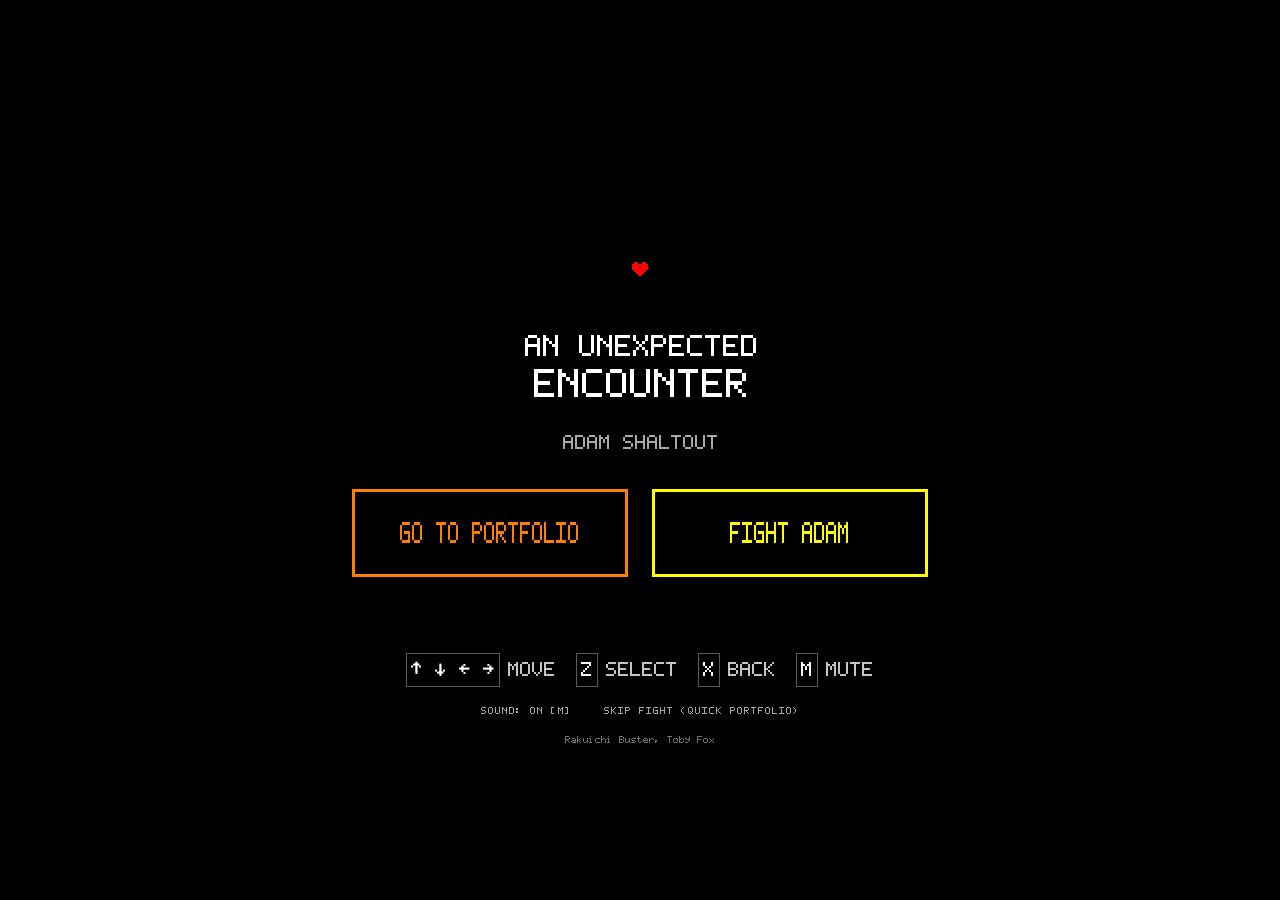
<file: index.html>
<!doctype html>
<html lang="en">
<head>
<meta charset="utf-8"><meta name="viewport" content="width=device-width,initial-scale=1"><meta name="color-scheme" content="dark">
<meta name="description" content="Adam Shaltout: software engineering, CUDA, indie games and digital art. A playable pixel-art portfolio.">
<title>Adam Shaltout | An Unexpected Encounter</title>
<link rel="stylesheet" href="styles.css?v=20261117-mobile4"><link rel="preload" href="assets/battle/soul-mono.ttf" as="font" type="font/ttf" crossorigin>
<script type="module" src="script.js?v=20261117-acts5"></script>
</head>
<body>
<main>
<h1 class="sr-only">Adam Shaltout: a playable portfolio</h1>
<div id="screen-wrap"><canvas id="battle" width="640" height="480" tabindex="0" role="img" aria-label="A pixel-art battle with Adam Shaltout. Arrow keys move, Z confirms, X goes back."></canvas><nav id="accessible-menu" aria-label="Current battle options"></nav></div>
<p id="status" role="status" aria-live="polite" class="sr-only">Loading Adam's portfolio.</p>
<p id="mobile-note" class="mobile-note">Best experienced on a computer.</p>
<p class="key-guide" aria-label="Keyboard controls"><span><kbd>↑ ↓ ← →</kbd> MOVE</span><span><kbd>Z</kbd> SELECT</span><span><kbd>X</kbd> BACK</span><span><kbd>M</kbd> MUTE</span></p>
<div class="utilities"><button id="sound" type="button" aria-pressed="true">SOUND: ON [M]</button><button id="quick" type="button">SKIP FIGHT (QUICK PORTFOLIO)</button></div>
<p class="song-credit">Rakuichi Buster, Toby Fox</p>
<audio id="battle-music" src="assets/audio/rakuichi-buster.m4a" loop preload="auto"></audio>
<div class="touch-controls" aria-label="Touch controls"><div class="dpad"><button data-key="ArrowUp" aria-label="Up">↑</button><button data-key="ArrowLeft" aria-label="Left">←</button><button data-key="ArrowDown" aria-label="Down">↓</button><button data-key="ArrowRight" aria-label="Right">→</button></div><button class="touch-action" data-key="x" aria-label="Back">X</button><button class="touch-action" data-key="z" aria-label="Select">Z</button></div>
<p id="load-error" hidden>Something could not load. <button id="retry" type="button">RETRY</button> <button id="fallback" type="button">READ PORTFOLIO</button></p>
<noscript><p>This encounter uses JavaScript. <a href="portfolio/index.html">View the portfolio</a>.</p></noscript>
</main>
<dialog id="reader" aria-labelledby="reader-title"><div class="reader-header"><h2 id="reader-title">Adam Shaltout</h2><button id="reader-close" type="button" aria-label="Close portfolio">X CLOSE</button></div><div id="reader-content"></div></dialog>
</body>
</html>
</file>
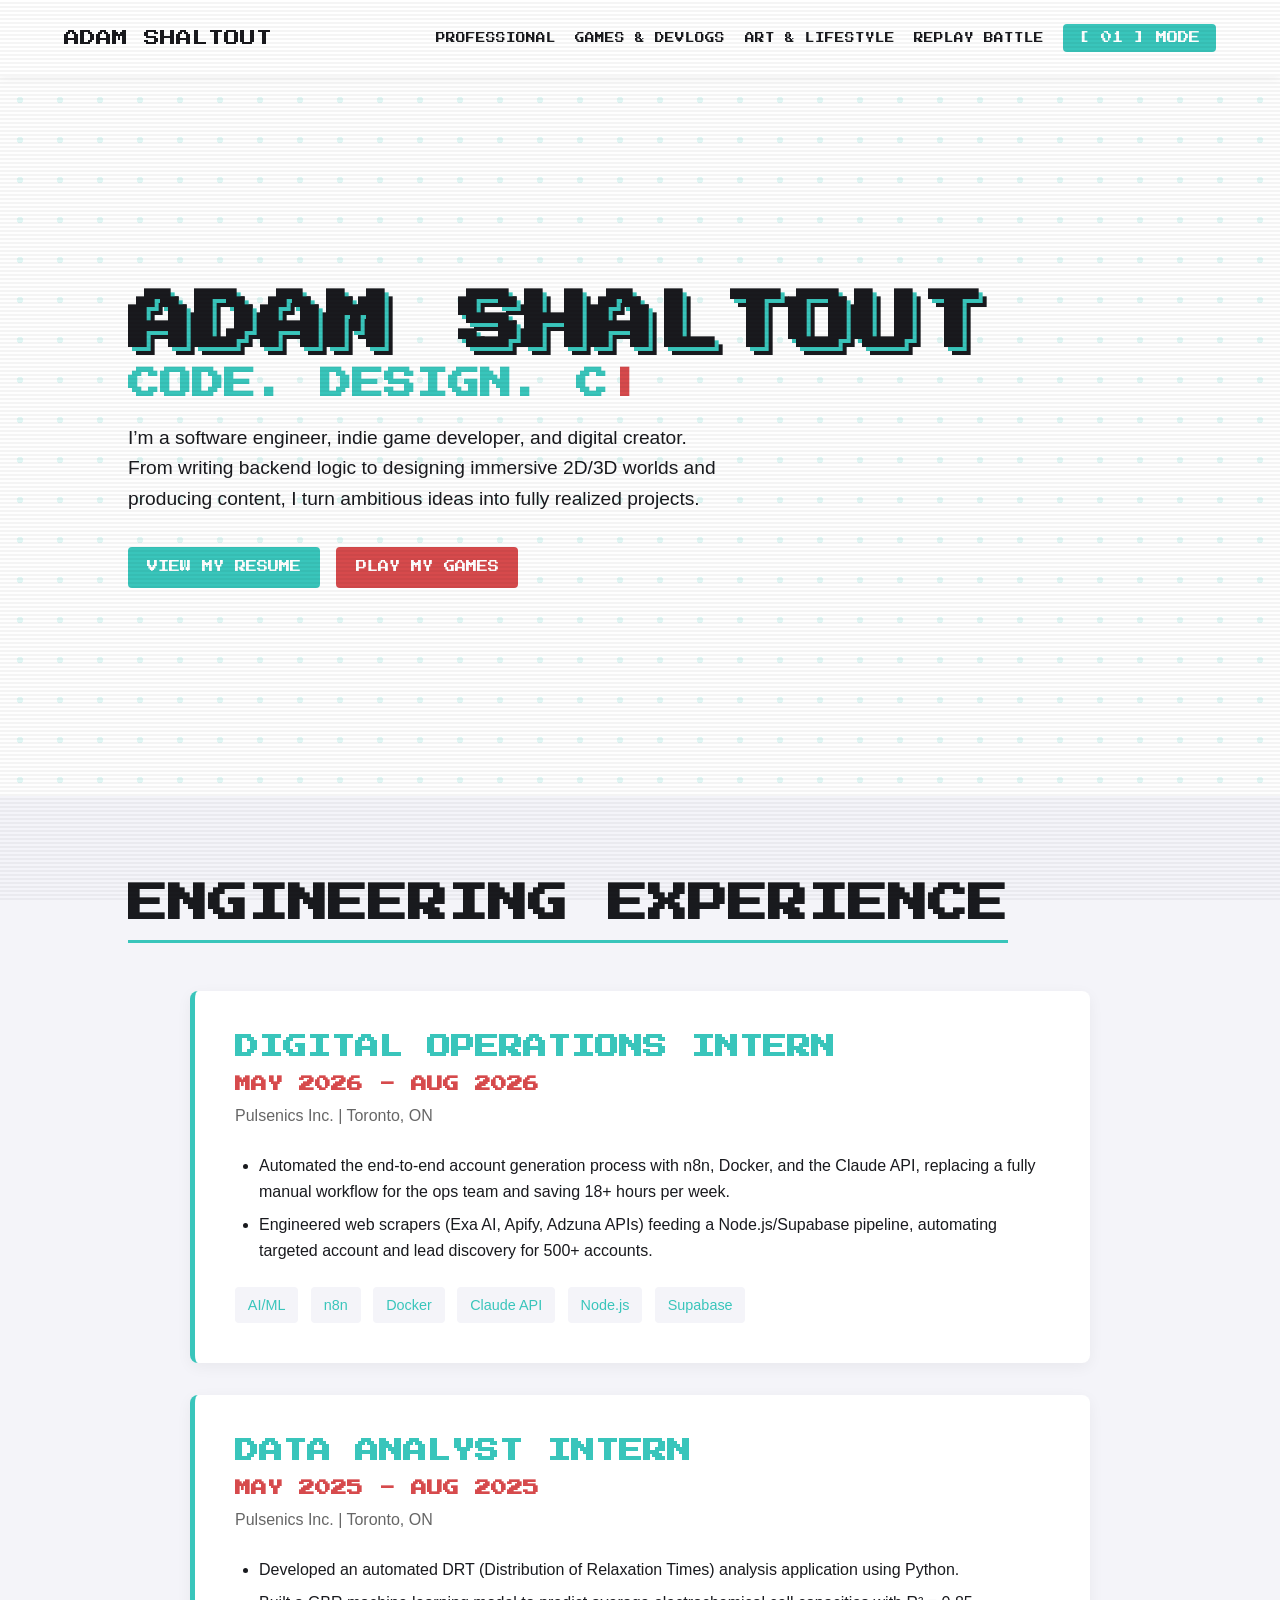
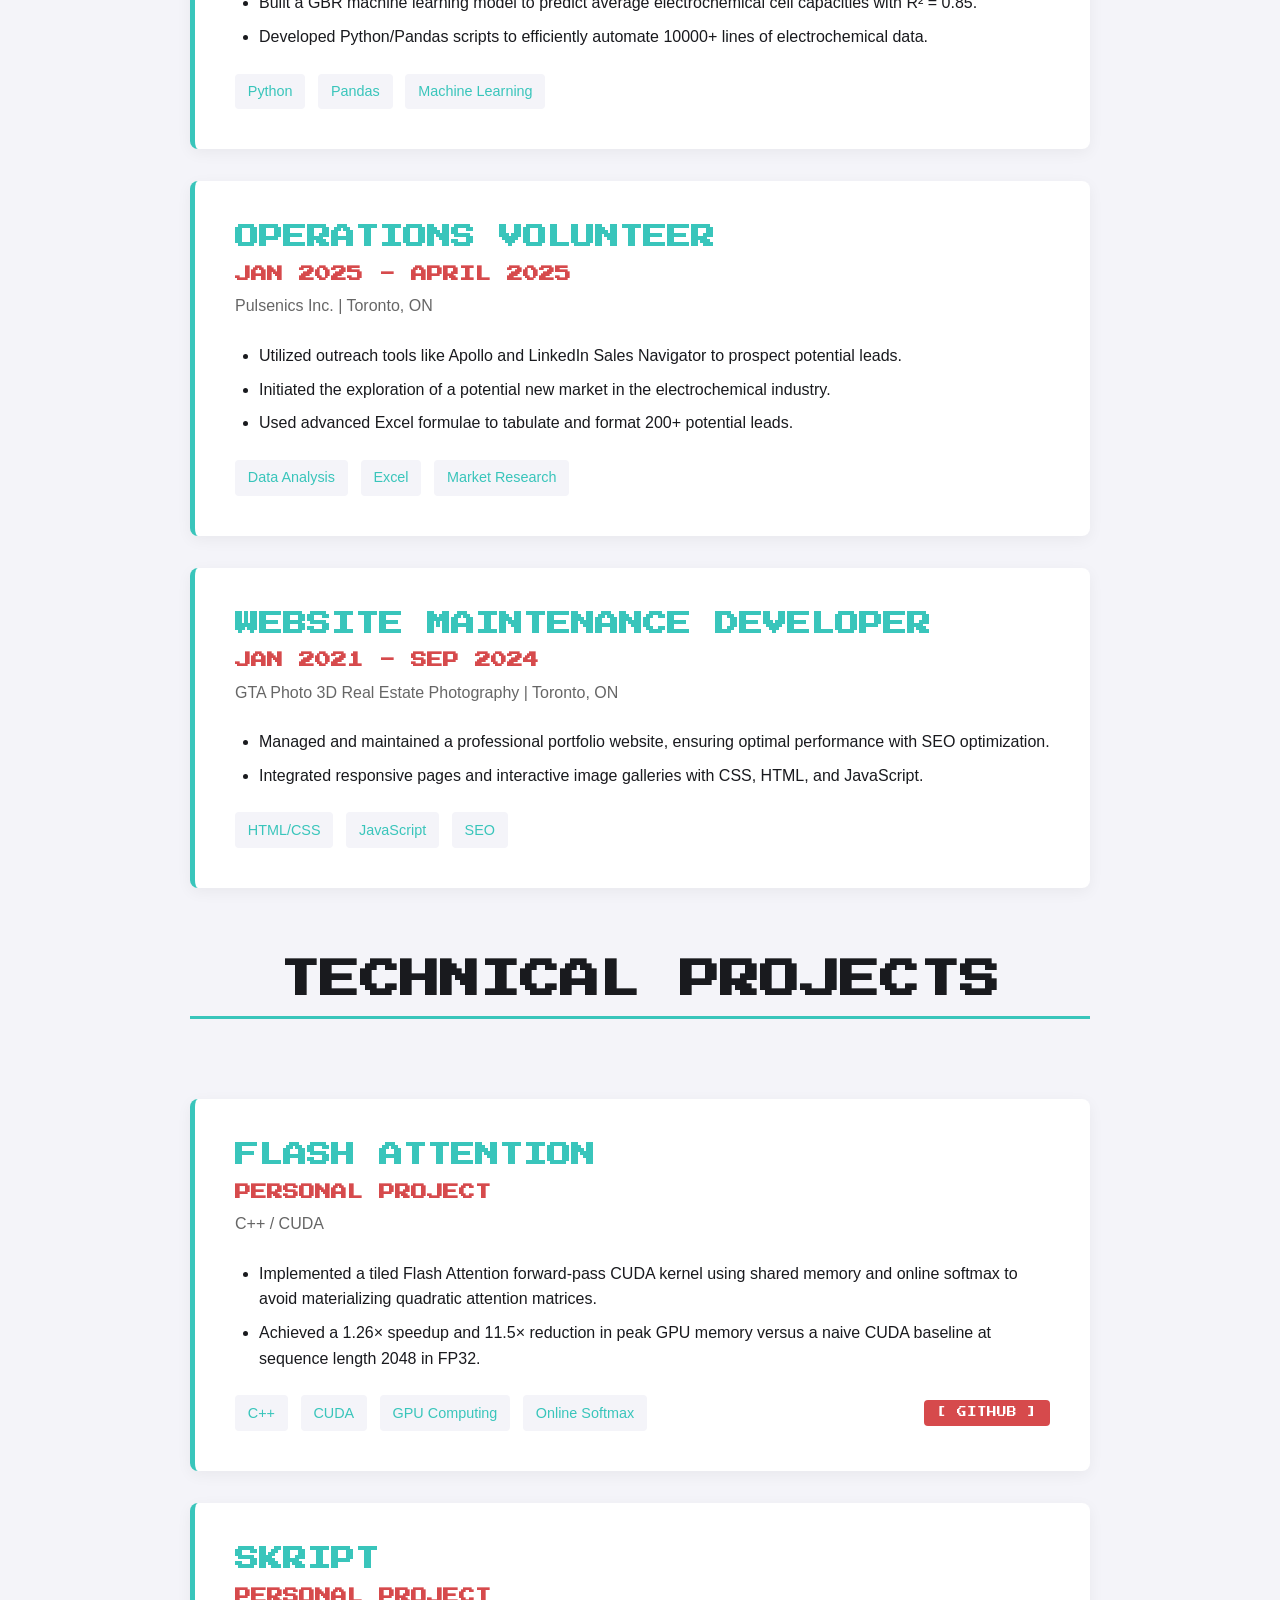
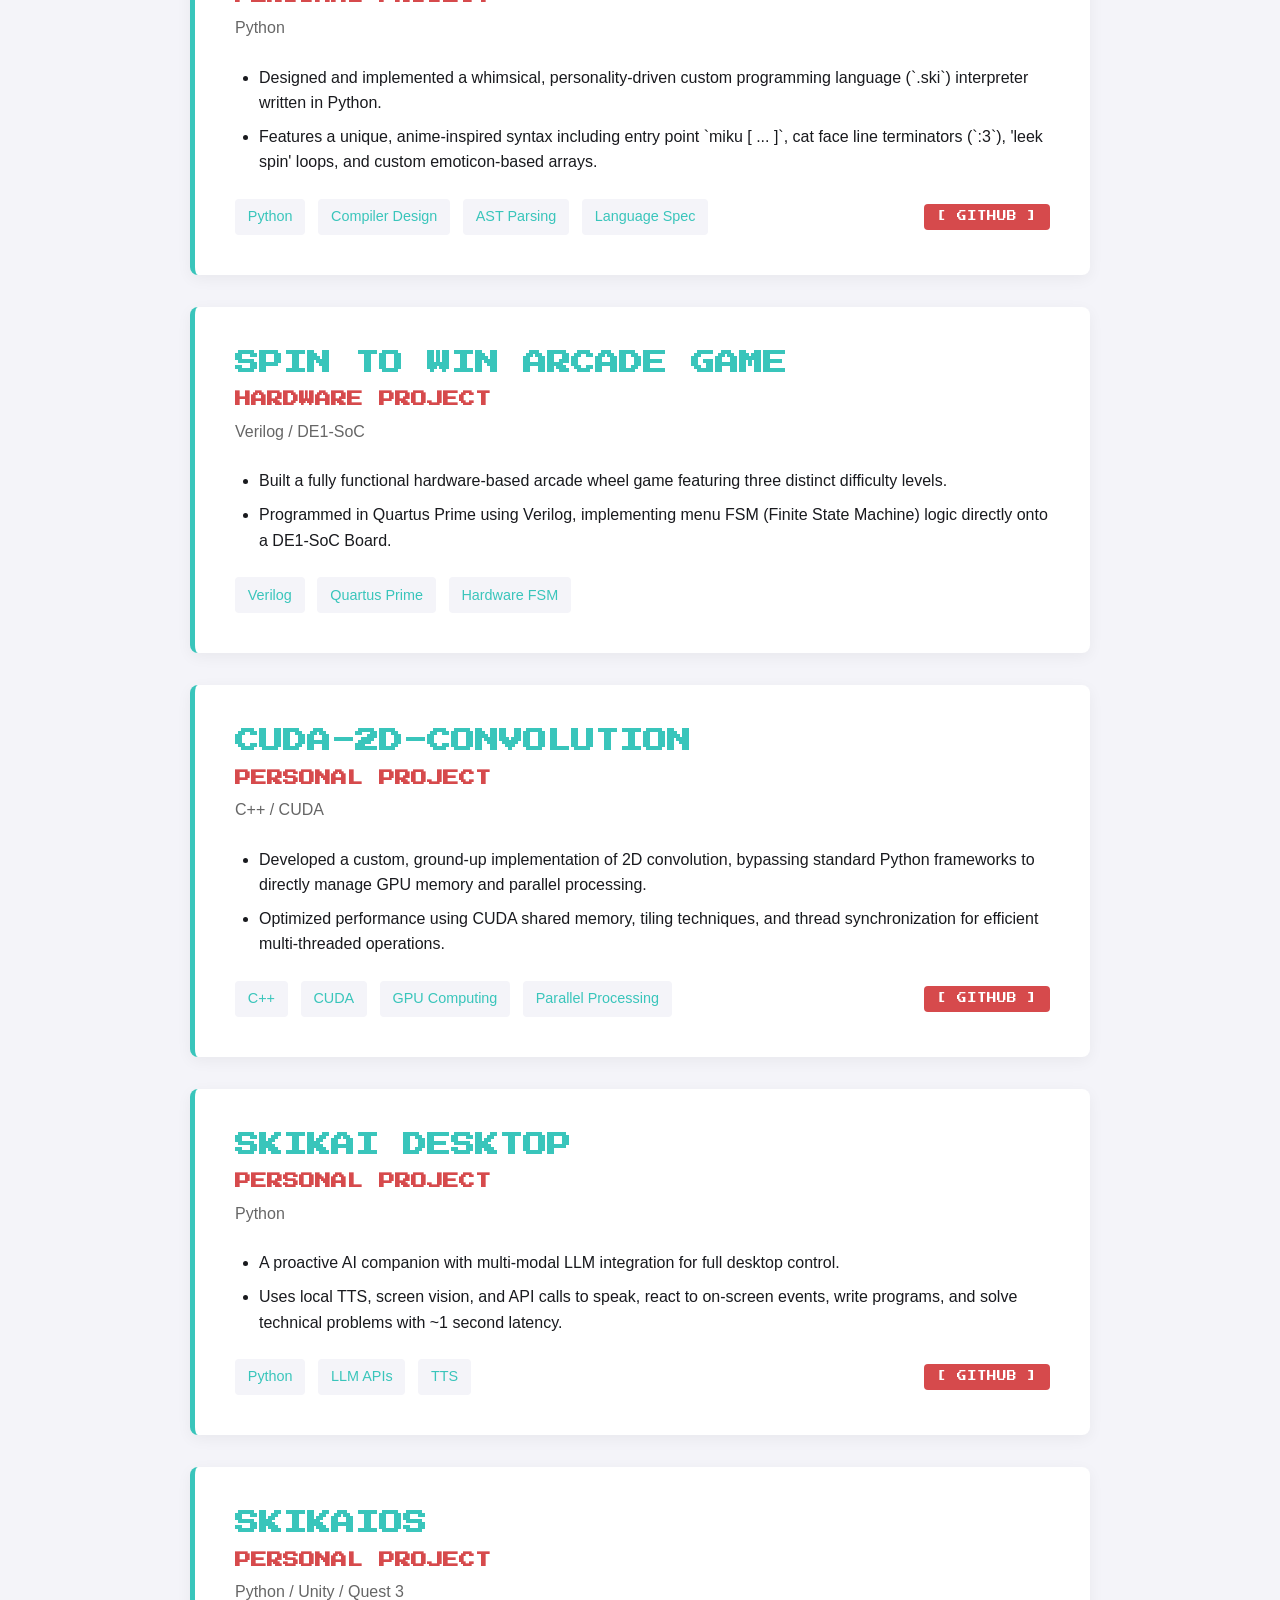
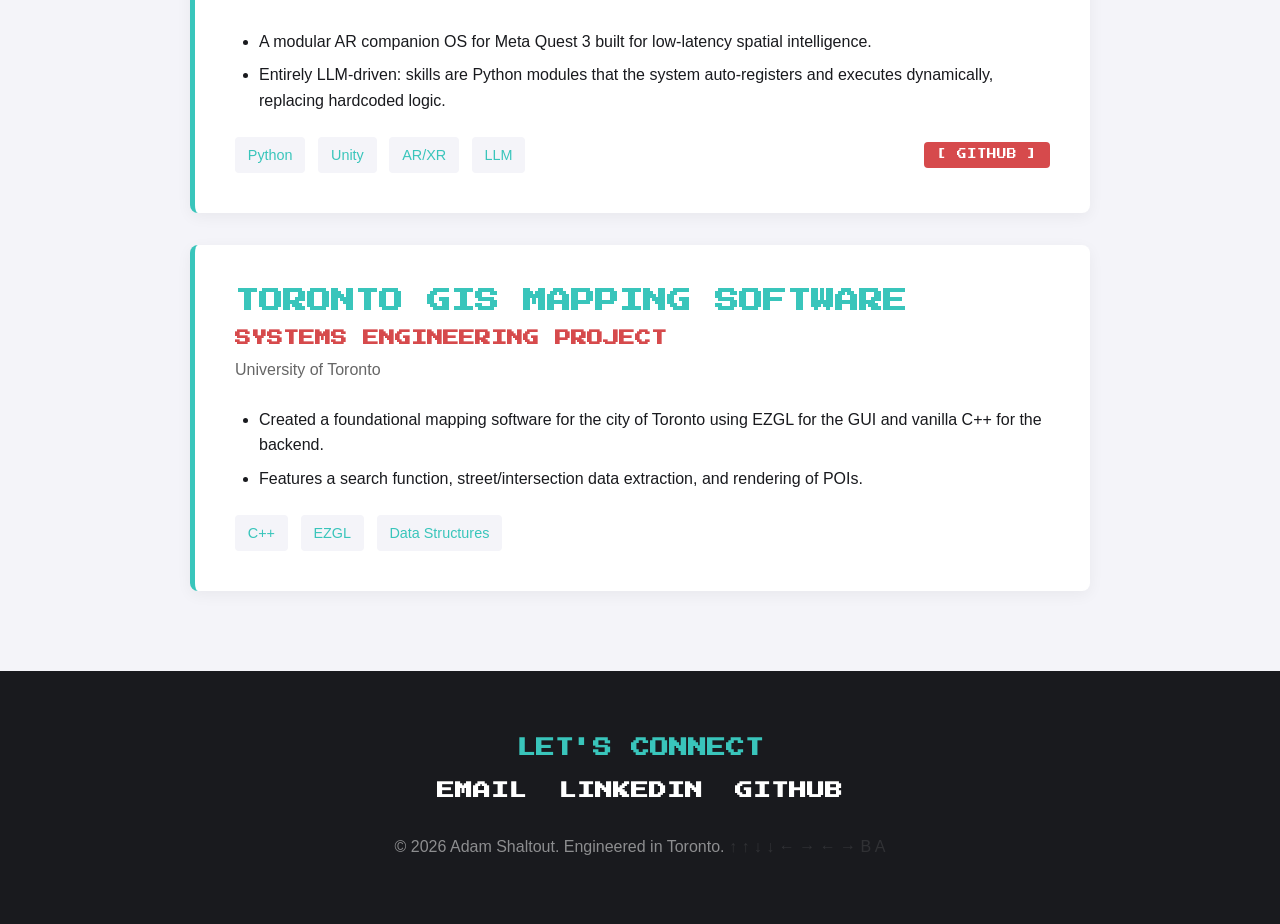
<file: portfolio/index.html>
<!DOCTYPE html>
<html lang="en">
<head>
    <meta charset="UTF-8">
    <meta name="viewport" content="width=device-width, initial-scale=1.0">
    <title>Adam Shaltout | Software Engineer</title>
    <link rel="stylesheet" href="styles.css">
    <link href="https://fonts.googleapis.com/css2?family=Press+Start+2P&display=swap" rel="stylesheet">
</head>
<body>

    <nav class="navbar">
        <div class="logo">Adam Shaltout</div>
        <ul class="nav-links">
            <li><a href="index.html">Professional</a></li>
            <li><a href="games.html">Games & Devlogs</a></li>
            <li><a href="creative.html">Art & Lifestyle</a></li>
            <li><a href="../?intro=1">Replay Battle</a></li>
            <li><button id="vocal-toggle" class="btn primary-btn" style="padding: 0.4rem 1rem;">[ 01 ] Mode</button></li>
        </ul>
    </nav>

    <header class="hero" id="hub">
        <div class="hero-content">
            <h1>Adam Shaltout</h1>
            <h2 class="accent-text cursor" id="typewriter"></h2>
            <p>I’m a software engineer, indie game developer, and digital creator. From writing backend logic to designing immersive 2D/3D worlds and producing content, I turn ambitious ideas into fully realized projects.</p>
            <div class="hero-buttons">
                <a href="#engineering" class="btn primary-btn">View My Resume</a>
                <a href="games.html" class="btn secondary-btn">Play My Games</a>
            </div>
        </div>
    </header>

    <section class="section alt-bg" id="engineering">
        <h2 class="section-title hidden">Engineering Experience</h2>
        <div class="experience-container">
            
            <div class="experience-card hidden">
                <div class="exp-header">
                    <h3 class="accent-text">Digital Operations Intern</h3>
                    <span class="exp-date">May 2026 - Aug 2026</span>
                </div>
                <h4>Pulsenics Inc. | Toronto, ON</h4>
                <ul>
                    <li>Automated the end-to-end account generation process with n8n, Docker, and the Claude API, replacing a fully manual workflow for the ops team and saving 18+ hours per week.</li>
                    <li>Engineered web scrapers (Exa AI, Apify, Adzuna APIs) feeding a Node.js/Supabase pipeline, automating targeted account and lead discovery for 500+ accounts.</li>
                </ul>
                <div class="tech-tags">
                    <span>AI/ML</span><span>n8n</span><span>Docker</span><span>Claude API</span><span>Node.js</span><span>Supabase</span>
                </div>
            </div>

            <div class="experience-card hidden">
                <div class="exp-header">
                    <h3 class="accent-text">Data Analyst Intern</h3>
                    <span class="exp-date">May 2025 - Aug 2025</span>
                </div>
                <h4>Pulsenics Inc. | Toronto, ON</h4>
                <ul>
                    <li>Developed an automated DRT (Distribution of Relaxation Times) analysis application using Python.</li>
                    <li>Built a GBR machine learning model to predict average electrochemical cell capacities with R² = 0.85.</li>
                    <li>Developed Python/Pandas scripts to efficiently automate 10000+ lines of electrochemical data.</li>
                </ul>
                <div class="tech-tags">
                    <span>Python</span><span>Pandas</span><span>Machine Learning</span>
                </div>
            </div>

            <div class="experience-card hidden">
                <div class="exp-header">
                    <h3 class="accent-text">Operations Volunteer</h3>
                    <span class="exp-date">Jan 2025 - April 2025</span>
                </div>
                <h4>Pulsenics Inc. | Toronto, ON</h4>
                <ul>
                    <li>Utilized outreach tools like Apollo and LinkedIn Sales Navigator to prospect potential leads.</li>
                    <li>Initiated the exploration of a potential new market in the electrochemical industry.</li>
                    <li>Used advanced Excel formulae to tabulate and format 200+ potential leads.</li>
                </ul>
                <div class="tech-tags">
                    <span>Data Analysis</span><span>Excel</span><span>Market Research</span>
                </div>
            </div>

            <div class="experience-card hidden">
                <div class="exp-header">
                    <h3 class="accent-text">Website Maintenance Developer</h3>
                    <span class="exp-date">Jan 2021 - Sep 2024</span>
                </div>
                <h4>GTA Photo 3D Real Estate Photography | Toronto, ON</h4>
                <ul>
                    <li>Managed and maintained a professional portfolio website, ensuring optimal performance with SEO optimization.</li>
                    <li>Integrated responsive pages and interactive image galleries with CSS, HTML, and JavaScript.</li>
                </ul>
                <div class="tech-tags">
                    <span>HTML/CSS</span><span>JavaScript</span><span>SEO</span>
                </div>
            </div>

            <h2 class="section-title hidden" style="margin-top: 2rem;">Technical Projects</h2>

            <div class="experience-card hidden">
                <div class="exp-header">
                    <h3 class="accent-text">Flash Attention</h3>
                    <span class="exp-date">Personal Project</span>
                </div>
                <h4>C++ / CUDA</h4>
                <ul>
                    <li>Implemented a tiled Flash Attention forward-pass CUDA kernel using shared memory and online softmax to avoid materializing quadratic attention matrices.</li>
                    <li>Achieved a 1.26× speedup and 11.5× reduction in peak GPU memory versus a naive CUDA baseline at sequence length 2048 in FP32.</li>
                </ul>
                <div style="display: flex; justify-content: space-between; align-items: center; flex-wrap: wrap; gap: 1rem; margin-top: 1rem;">
                    <div class="tech-tags">
                        <span>C++</span><span>CUDA</span><span>GPU Computing</span><span>Online Softmax</span>
                    </div>
                    <a href="https://github.com/dimos1234/Flash-Attention" target="_blank" class="btn secondary-btn" style="padding: 0.4rem 0.8rem; font-size: 0.6rem;">[ GitHub ]</a>
                </div>
            </div>

            <div class="experience-card hidden">
                <div class="exp-header">
                    <h3 class="accent-text">Skript</h3>
                    <span class="exp-date">Personal Project</span>
                </div>
                <h4>Python</h4>
                <ul>
                    <li>Designed and implemented a whimsical, personality-driven custom programming language (`.ski`) interpreter written in Python.</li>
                    <li>Features a unique, anime-inspired syntax including entry point `miku [ ... ]`, cat face line terminators (`:3`), 'leek spin' loops, and custom emoticon-based arrays.</li>
                </ul>
                <div style="display: flex; justify-content: space-between; align-items: center; flex-wrap: wrap; gap: 1rem; margin-top: 1rem;">
                    <div class="tech-tags">
                        <span>Python</span><span>Compiler Design</span><span>AST Parsing</span><span>Language Spec</span>
                    </div>
                    <a href="https://github.com/dimos1234/Skript" target="_blank" class="btn secondary-btn" style="padding: 0.4rem 0.8rem; font-size: 0.6rem;">[ GitHub ]</a>
                </div>
            </div>

            <div class="experience-card hidden">
                <div class="exp-header">
                    <h3 class="accent-text">Spin to Win Arcade Game</h3>
                    <span class="exp-date">Hardware Project</span>
                </div>
                <h4>Verilog / DE1-SoC</h4>
                <ul>
                    <li>Built a fully functional hardware-based arcade wheel game featuring three distinct difficulty levels.</li>
                    <li>Programmed in Quartus Prime using Verilog, implementing menu FSM (Finite State Machine) logic directly onto a DE1-SoC Board.</li>
                </ul>
                <div class="tech-tags">
                    <span>Verilog</span><span>Quartus Prime</span><span>Hardware FSM</span>
                </div>
            </div>

            <div class="experience-card hidden">
                <div class="exp-header">
                    <h3 class="accent-text">CUDA-2D-Convolution</h3>
                    <span class="exp-date">Personal Project</span>
                </div>
                <h4>C++ / CUDA</h4>
                <ul>
                    <li>Developed a custom, ground-up implementation of 2D convolution, bypassing standard Python frameworks to directly manage GPU memory and parallel processing.</li>
                    <li>Optimized performance using CUDA shared memory, tiling techniques, and thread synchronization for efficient multi-threaded operations.</li>
                </ul>
                <div style="display: flex; justify-content: space-between; align-items: center; flex-wrap: wrap; gap: 1rem; margin-top: 1rem;">
                    <div class="tech-tags">
                        <span>C++</span><span>CUDA</span><span>GPU Computing</span><span>Parallel Processing</span>
                    </div>
                    <a href="https://github.com/dimos1234/CUDA-2D-Convolution" target="_blank" class="btn secondary-btn" style="padding: 0.4rem 0.8rem; font-size: 0.6rem;">[ GitHub ]</a>
                </div>
            </div>

            <div class="experience-card hidden">
                <div class="exp-header">
                    <h3 class="accent-text">Skikai Desktop</h3>
                    <span class="exp-date">Personal Project</span>
                </div>
                <h4>Python</h4>
                <ul>
                    <li>A proactive AI companion with multi-modal LLM integration for full desktop control.</li>
                    <li>Uses local TTS, screen vision, and API calls to speak, react to on-screen events, write programs, and solve technical problems with ~1 second latency.</li>
                </ul>
                <div style="display: flex; justify-content: space-between; align-items: center; flex-wrap: wrap; gap: 1rem; margin-top: 1rem;">
                    <div class="tech-tags">
                        <span>Python</span><span>LLM APIs</span><span>TTS</span>
                    </div>
                    <a href="https://github.com/dimos1234/Skikai-Dektop" target="_blank" class="btn secondary-btn" style="padding: 0.4rem 0.8rem; font-size: 0.6rem;">[ GitHub ]</a>
                </div>
            </div>

            <div class="experience-card hidden">
                <div class="exp-header">
                    <h3 class="accent-text">SkikaiOS</h3>
                    <span class="exp-date">Personal Project</span>
                </div>
                <h4>Python / Unity / Quest 3</h4>
                <ul>
                    <li>A modular AR companion OS for Meta Quest 3 built for low-latency spatial intelligence.</li>
                    <li>Entirely LLM-driven: skills are Python modules that the system auto-registers and executes dynamically, replacing hardcoded logic.</li>
                </ul>
                <div style="display: flex; justify-content: space-between; align-items: center; flex-wrap: wrap; gap: 1rem; margin-top: 1rem;">
                    <div class="tech-tags">
                        <span>Python</span><span>Unity</span><span>AR/XR</span><span>LLM</span>
                    </div>
                    <a href="https://github.com/dimos1234/SkikaiOS" target="_blank" class="btn secondary-btn" style="padding: 0.4rem 0.8rem; font-size: 0.6rem;">[ GitHub ]</a>
                </div>
            </div>

            <div class="experience-card hidden">
                <div class="exp-header">
                    <h3 class="accent-text">Toronto GIS Mapping Software</h3>
                    <span class="exp-date">Systems Engineering Project</span>
                </div>
                <h4>University of Toronto</h4>
                <ul>
                    <li>Created a foundational mapping software for the city of Toronto using EZGL for the GUI and vanilla C++ for the backend.</li>
                    <li>Features a search function, street/intersection data extraction, and rendering of POIs.</li>
                </ul>
                <div class="tech-tags">
                    <span>C++</span><span>EZGL</span><span>Data Structures</span>
                </div>
            </div>

        </div>
    </section>

    <footer class="site-footer">
        <div class="footer-content">
            <h3 class="accent-text" style="margin-bottom: 1rem;">Let's Connect</h3>
            <div class="social-links">
                <a href="mailto:adam.shaltout@mail.utoronto.ca" class="footer-link">Email</a>
                <a href="https://www.linkedin.com/in/adam-shaltout-59a3a9332/" target="_blank" class="footer-link">LinkedIn</a>
                <a href="https://github.com/dimos1234" target="_blank" class="footer-link">GitHub</a>
            </div>
            <p style="margin-top: 2rem; opacity: 0.5;">
                &copy; 2026 Adam Shaltout. Engineered in Toronto. 
                <span style="cursor: help; opacity: 0.2;" title="↑ ↑ ↓ ↓ ← → ← → B A"> ↑ ↑ ↓ ↓ ← → ← → B A</span>
            </p>
        </div>
    </footer>
    <script src="script.js"></script>

</body>
</html>
</file>
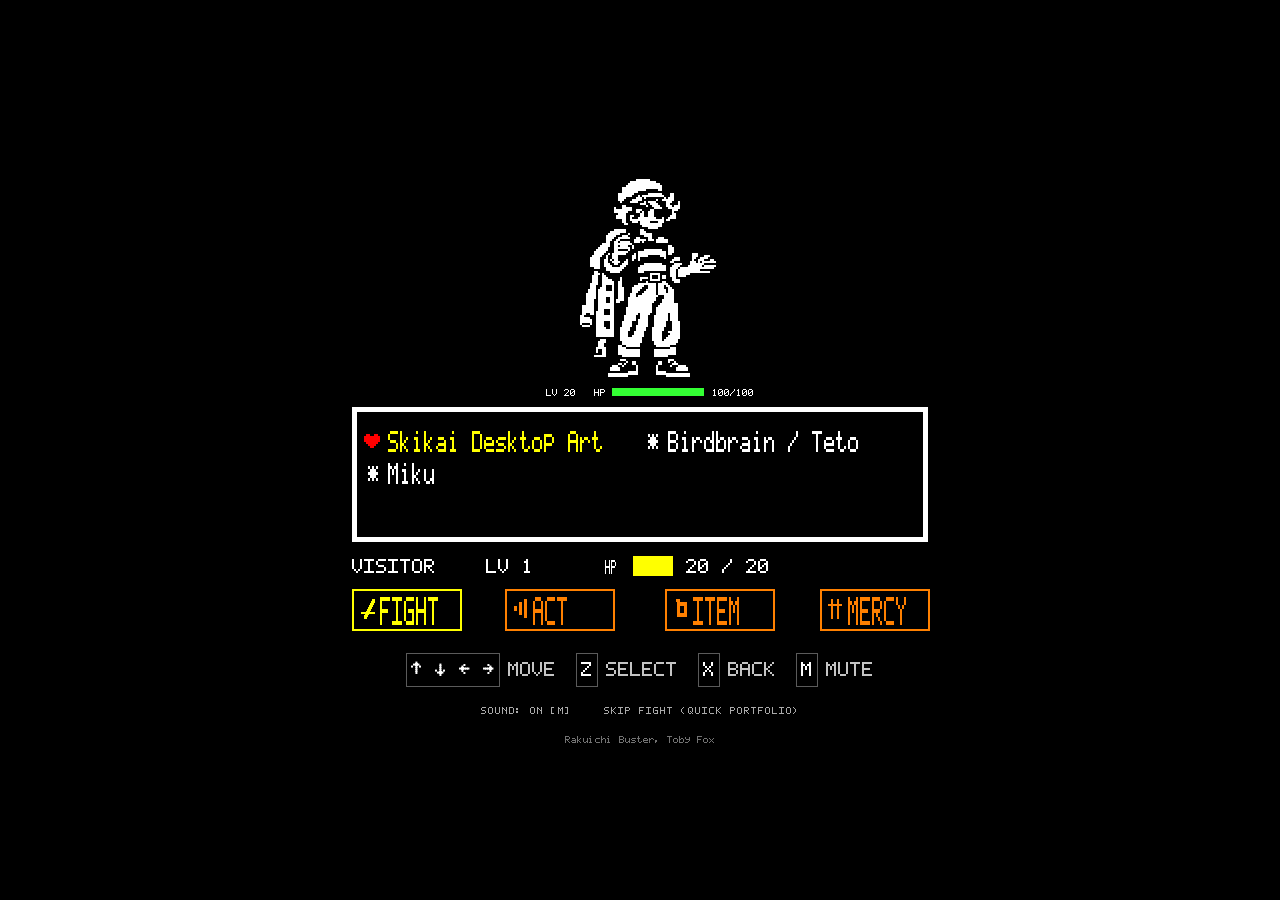
<file: creative.html>
<!doctype html>
<html lang="en">
<head>
<meta charset="utf-8"><meta name="viewport" content="width=device-width,initial-scale=1"><meta name="color-scheme" content="dark">
<meta name="description" content="Adam Shaltout: software engineering, CUDA, indie games and digital art. A playable pixel-art portfolio.">
<title>Adam Shaltout | Art & Lifestyle</title>
<link rel="stylesheet" href="styles.css?v=20261117-mobile4"><link rel="preload" href="assets/battle/soul-mono.ttf" as="font" type="font/ttf" crossorigin>
<script type="module" src="script.js?v=20261117-acts5"></script>
</head>
<body data-start="art">
<main>
<h1 class="sr-only">Adam Shaltout: a playable portfolio</h1>
<div id="screen-wrap"><canvas id="battle" width="640" height="480" tabindex="0" role="img" aria-label="A pixel-art battle with Adam Shaltout. Arrow keys move, Z confirms, X goes back."></canvas><nav id="accessible-menu" aria-label="Current battle options"></nav></div>
<p id="status" role="status" aria-live="polite" class="sr-only">Loading Adam's portfolio.</p>
<p id="mobile-note" class="mobile-note">Best experienced on a computer.</p>
<p class="key-guide" aria-label="Keyboard controls"><span><kbd>↑ ↓ ← →</kbd> MOVE</span><span><kbd>Z</kbd> SELECT</span><span><kbd>X</kbd> BACK</span><span><kbd>M</kbd> MUTE</span></p>
<div class="utilities"><button id="sound" type="button" aria-pressed="true">SOUND: ON [M]</button><button id="quick" type="button">SKIP FIGHT (QUICK PORTFOLIO)</button></div>
<p class="song-credit">Rakuichi Buster, Toby Fox</p>
<audio id="battle-music" src="assets/audio/rakuichi-buster.m4a" loop preload="auto"></audio>
<div class="touch-controls" aria-label="Touch controls"><div class="dpad"><button data-key="ArrowUp" aria-label="Up">↑</button><button data-key="ArrowLeft" aria-label="Left">←</button><button data-key="ArrowDown" aria-label="Down">↓</button><button data-key="ArrowRight" aria-label="Right">→</button></div><button class="touch-action" data-key="x" aria-label="Back">X</button><button class="touch-action" data-key="z" aria-label="Select">Z</button></div>
<p id="load-error" hidden>Something could not load. <button id="retry" type="button">RETRY</button> <button id="fallback" type="button">READ PORTFOLIO</button></p>
<noscript><p>This encounter uses JavaScript. <a href="portfolio/index.html">View the portfolio</a>.</p></noscript>
</main>
<dialog id="reader" aria-labelledby="reader-title"><div class="reader-header"><h2 id="reader-title">Adam Shaltout</h2><button id="reader-close" type="button" aria-label="Close portfolio">X CLOSE</button></div><div id="reader-content"></div></dialog>
</body>
</html>
</file>
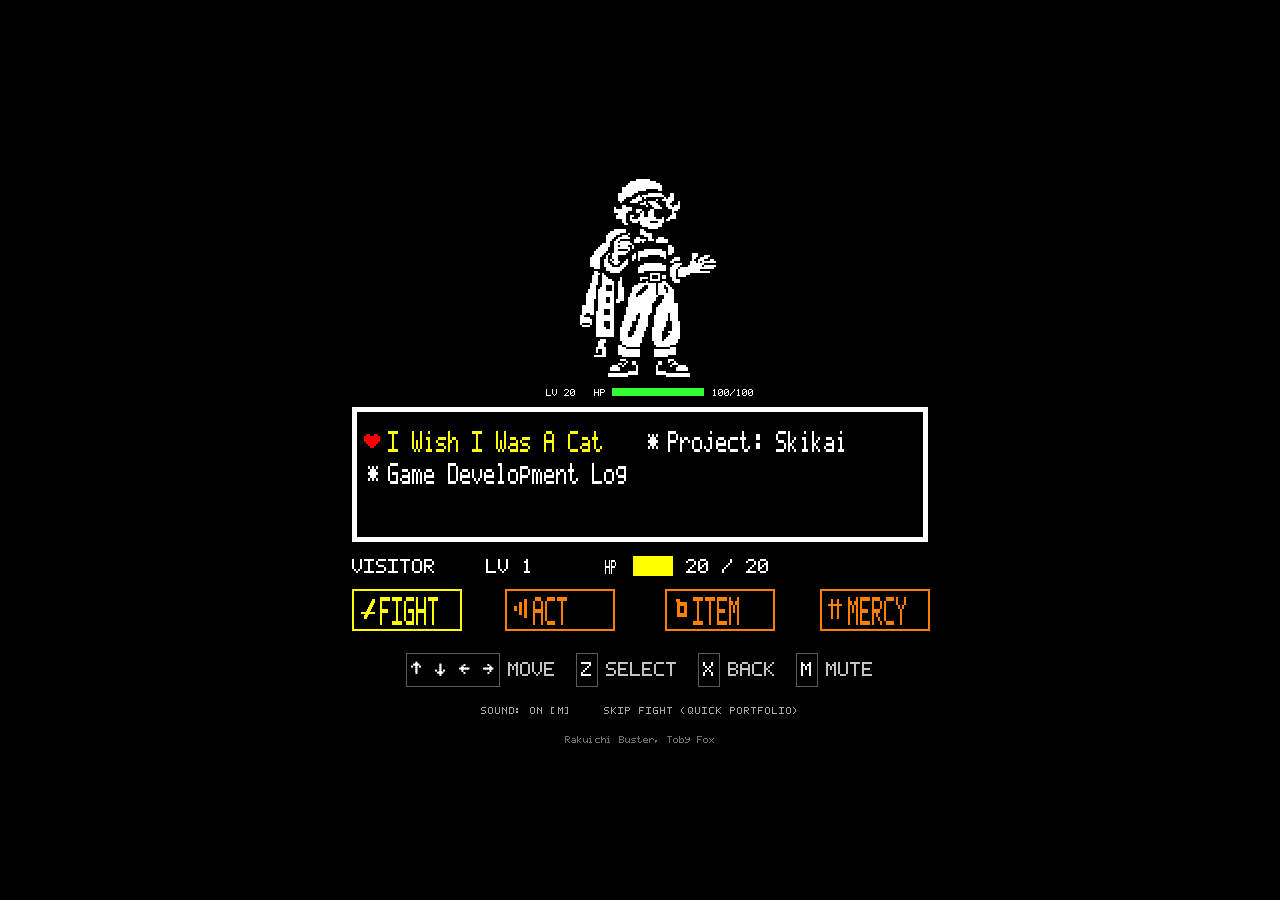
<file: games.html>
<!doctype html>
<html lang="en">
<head>
<meta charset="utf-8"><meta name="viewport" content="width=device-width,initial-scale=1"><meta name="color-scheme" content="dark">
<meta name="description" content="Adam Shaltout: software engineering, CUDA, indie games and digital art. A playable pixel-art portfolio.">
<title>Adam Shaltout | Games & Devlogs</title>
<link rel="stylesheet" href="styles.css?v=20261117-mobile4"><link rel="preload" href="assets/battle/soul-mono.ttf" as="font" type="font/ttf" crossorigin>
<script type="module" src="script.js?v=20261117-acts5"></script>
</head>
<body data-start="games">
<main>
<h1 class="sr-only">Adam Shaltout: a playable portfolio</h1>
<div id="screen-wrap"><canvas id="battle" width="640" height="480" tabindex="0" role="img" aria-label="A pixel-art battle with Adam Shaltout. Arrow keys move, Z confirms, X goes back."></canvas><nav id="accessible-menu" aria-label="Current battle options"></nav></div>
<p id="status" role="status" aria-live="polite" class="sr-only">Loading Adam's portfolio.</p>
<p id="mobile-note" class="mobile-note">Best experienced on a computer.</p>
<p class="key-guide" aria-label="Keyboard controls"><span><kbd>↑ ↓ ← →</kbd> MOVE</span><span><kbd>Z</kbd> SELECT</span><span><kbd>X</kbd> BACK</span><span><kbd>M</kbd> MUTE</span></p>
<div class="utilities"><button id="sound" type="button" aria-pressed="true">SOUND: ON [M]</button><button id="quick" type="button">SKIP FIGHT (QUICK PORTFOLIO)</button></div>
<p class="song-credit">Rakuichi Buster, Toby Fox</p>
<audio id="battle-music" src="assets/audio/rakuichi-buster.m4a" loop preload="auto"></audio>
<div class="touch-controls" aria-label="Touch controls"><div class="dpad"><button data-key="ArrowUp" aria-label="Up">↑</button><button data-key="ArrowLeft" aria-label="Left">←</button><button data-key="ArrowDown" aria-label="Down">↓</button><button data-key="ArrowRight" aria-label="Right">→</button></div><button class="touch-action" data-key="x" aria-label="Back">X</button><button class="touch-action" data-key="z" aria-label="Select">Z</button></div>
<p id="load-error" hidden>Something could not load. <button id="retry" type="button">RETRY</button> <button id="fallback" type="button">READ PORTFOLIO</button></p>
<noscript><p>This encounter uses JavaScript. <a href="portfolio/index.html">View the portfolio</a>.</p></noscript>
</main>
<dialog id="reader" aria-labelledby="reader-title"><div class="reader-header"><h2 id="reader-title">Adam Shaltout</h2><button id="reader-close" type="button" aria-label="Close portfolio">X CLOSE</button></div><div id="reader-content"></div></dialog>
</body>
</html>
</file>
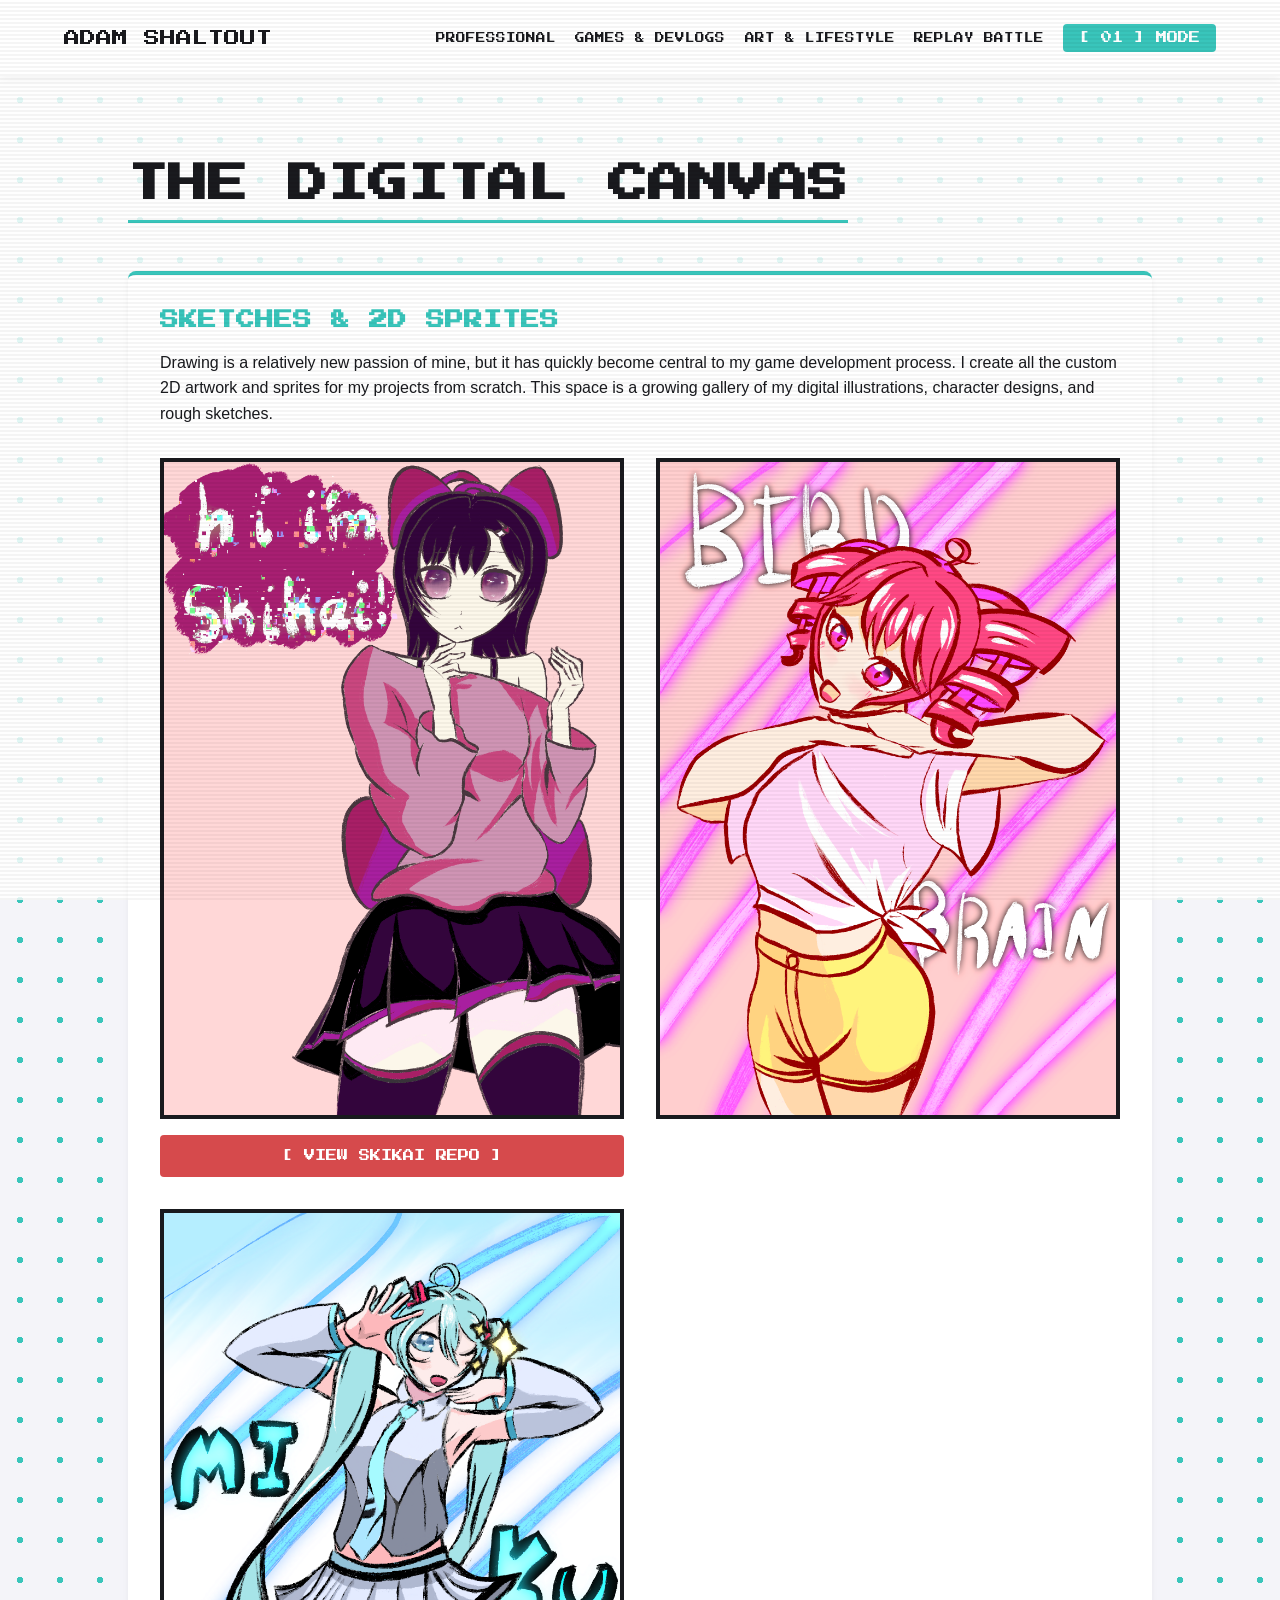
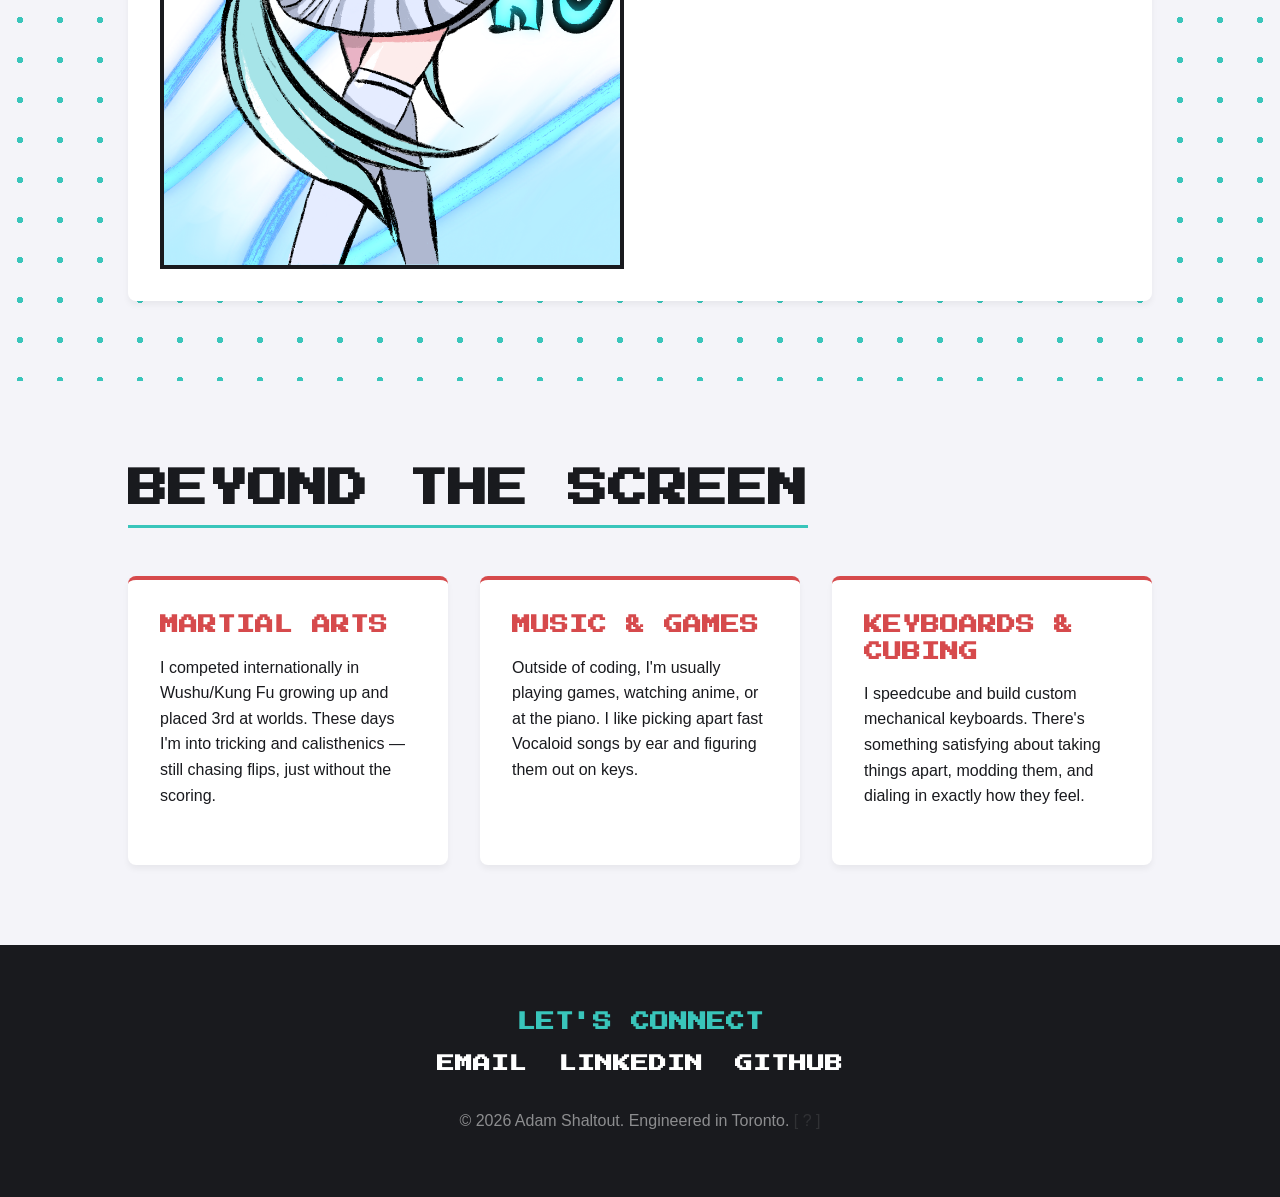
<file: portfolio/creative.html>
<!DOCTYPE html>
<html lang="en">
<head>
    <meta charset="UTF-8">
    <meta name="viewport" content="width=device-width, initial-scale=1.0">
    <title>Adam Shaltout | Art & Lifestyle</title>
    <link rel="stylesheet" href="styles.css">
    <link href="https://fonts.googleapis.com/css2?family=Press+Start+2P&display=swap" rel="stylesheet">
</head>
<body>

    <nav class="navbar">
        <div class="logo">Adam Shaltout</div>
        <ul class="nav-links">
            <li><a href="index.html">Professional</a></li>
            <li><a href="games.html">Games & Devlogs</a></li>
            <li><a href="creative.html">Art & Lifestyle</a></li>
            <li><a href="../?intro=1">Replay Battle</a></li>
            <li><button id="vocal-toggle" class="btn primary-btn" style="padding: 0.4rem 1rem;">[ 01 ] Mode</button></li>
        </ul>
    </nav>

    <section class="section" id="art">
        <h2 class="section-title hidden">The Digital Canvas</h2>
        <div class="card hidden">
            <h3 class="accent-text">Sketches & 2D Sprites</h3>
            <p style="margin-bottom: 2rem;">Drawing is a relatively new passion of mine, but it has quickly become central to my game development process. I create all the custom 2D artwork and sprites for my projects from scratch. This space is a growing gallery of my digital illustrations, character designs, and rough sketches.</p>
            
            <div class="art-gallery">
                <div style="display: flex; flex-direction: column; gap: 1rem;">
                    <a href="https://github.com/dimos1234/Skikai-Dektop" target="_blank" style="text-decoration: none;">
                        <img src="../assets/images/skikai.png" alt="Skikai Desktop Art" class="art-img hidden">
                    </a>
                    <a href="https://github.com/dimos1234/Skikai-Dektop" target="_blank" class="btn secondary-btn" style="text-align: center; width: 100%;">[ View Skikai Repo ]</a>
                </div>
                <div>
                    <img src="../assets/images/birdbrain-teto.png" alt="digital art" class="art-img hidden" style="width: 100%;">
                </div>
                <div>
                    <img src="../assets/images/miku-pose.png" alt="digital art" class="art-img hidden" style="width: 100%;">
                </div>
            </div>
        </div>
    </section>

    <section class="section alt-bg" id="lifestyle">
        <h2 class="section-title hidden">Beyond the Screen</h2>
        <div class="grid-container">
            
            <div class="card hidden" style="border-top-color: var(--action-red);">
                <h3 style="color: var(--action-red); margin-bottom: 1rem;">Martial Arts</h3>
                <p>I competed internationally in Wushu/Kung Fu growing up and placed 3rd at worlds. These days I'm into tricking and calisthenics — still chasing flips, just without the scoring.</p>
            </div>

            <div class="card hidden" style="border-top-color: var(--action-red);">
                <h3 style="color: var(--action-red); margin-bottom: 1rem;">Music & Games</h3>
                <p>Outside of coding, I'm usually playing games, watching anime, or at the piano. I like picking apart fast Vocaloid songs by ear and figuring them out on keys.</p>
            </div>

            <div class="card hidden" style="border-top-color: var(--action-red);">
                <h3 style="color: var(--action-red); margin-bottom: 1rem;">Keyboards & Cubing</h3>
                <p>I speedcube and build custom mechanical keyboards. There's something satisfying about taking things apart, modding them, and dialing in exactly how they feel.</p>
            </div>

        </div>
    </section>

    <footer class="site-footer">
        <div class="footer-content">
            <h3 class="accent-text" style="margin-bottom: 1rem;">Let's Connect</h3>
            <div class="social-links">
                <a href="mailto:adam.shaltout@mail.utoronto.ca" class="footer-link">Email</a>
                <a href="https://www.linkedin.com/in/adam-shaltout-59a3a9332/" target="_blank" class="footer-link">LinkedIn</a>
                <a href="https://github.com/dimos1234" target="_blank" class="footer-link">GitHub</a>
            </div>
            <p style="margin-top: 2rem; opacity: 0.5;">
                &copy; 2026 Adam Shaltout. Engineered in Toronto. 
                <span style="cursor: help; opacity: 0.2;" title="↑ ↑ ↓ ↓ ← → ← → B A"> [ ? ]</span>
            </p>
        </div>
    </footer>
    <script src="script.js"></script>

</body>
</html>
</file>
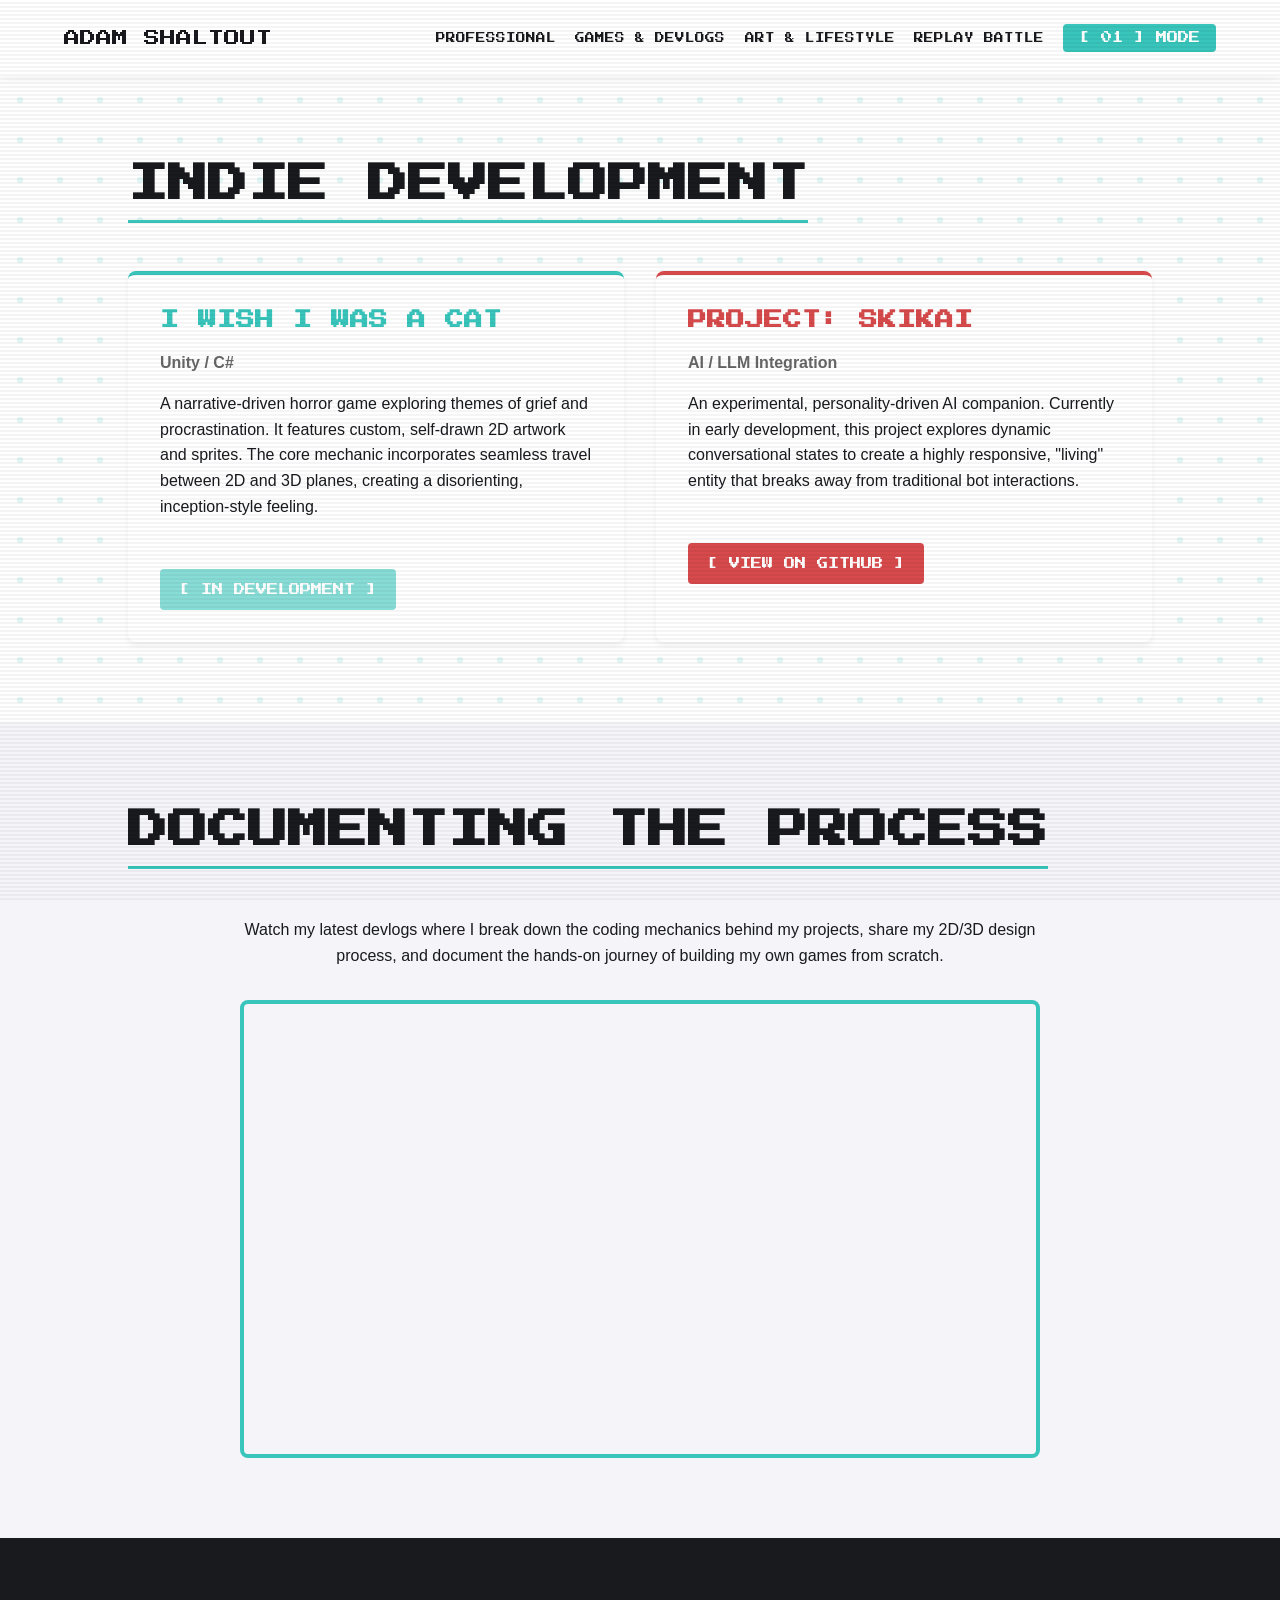
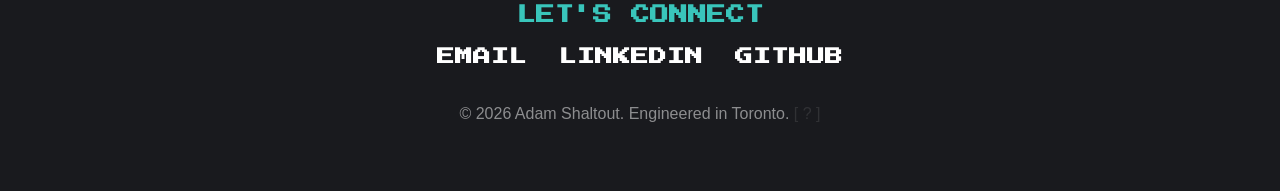
<file: portfolio/games.html>
<!DOCTYPE html>
<html lang="en">
<head>
    <meta charset="UTF-8">
    <meta name="viewport" content="width=device-width, initial-scale=1.0">
    <title>Adam Shaltout | Games & Devlogs</title>
    <link rel="stylesheet" href="styles.css">
    <link href="https://fonts.googleapis.com/css2?family=Press+Start+2P&display=swap" rel="stylesheet">
</head>
<body>

    <nav class="navbar">
        <div class="logo">Adam Shaltout</div>
        <ul class="nav-links">
            <li><a href="index.html">Professional</a></li>
            <li><a href="games.html">Games & Devlogs</a></li>
            <li><a href="creative.html">Art & Lifestyle</a></li>
            <li><a href="../?intro=1">Replay Battle</a></li>
            <li><button id="vocal-toggle" class="btn primary-btn" style="padding: 0.4rem 1rem;">[ 01 ] Mode</button></li>
        </ul>
    </nav>

    <section class="section" id="arcade">
        <h2 class="section-title hidden">Indie Development</h2>
        <div class="grid-container">
            
            <div class="card hidden">
                <h3 class="accent-text">I Wish I Was A Cat</h3>
                <h4 style="margin-bottom: 1rem; color: #666;">Unity / C#</h4>
                <p>A narrative-driven horror game exploring themes of grief and procrastination. It features custom, self-drawn 2D artwork and sprites. The core mechanic incorporates seamless travel between 2D and 3D planes, creating a disorienting, inception-style feeling.</p>
                <br>
                <button class="btn primary-btn" disabled style="opacity: 0.6; cursor: not-allowed;">[ In Development ]</button>
            </div>

            <div class="card hidden" style="border-top-color: var(--action-red);">
                <h3 style="color: var(--action-red);">Project: Skikai</h3>
                <h4 style="margin-bottom: 1rem; color: #666;">AI / LLM Integration</h4>
                <p>An experimental, personality-driven AI companion. Currently in early development, this project explores dynamic conversational states to create a highly responsive, "living" entity that breaks away from traditional bot interactions.</p>
                <br>
                <a href="https://github.com/dimos1234/Skikai-Dektop" target="_blank" class="btn secondary-btn">[ View on GitHub ]</a>
            </div>

        </div>
    </section>

    <section class="section alt-bg">
        <h2 class="section-title hidden">Documenting the Process</h2>
        <div style="max-width: 800px; margin: 0 auto; text-align: center;">
            <p class="hidden" style="margin-bottom: 2rem;">Watch my latest devlogs where I break down the coding mechanics behind my projects, share my 2D/3D design process, and document the hands-on journey of building my own games from scratch.</p>
            
            <div class="hidden" style="position: relative; padding-bottom: 56.25%; height: 0; overflow: hidden; border-radius: 8px; border: 4px solid var(--accent-teal);">
                <iframe style="position: absolute; top: 0; left: 0; width: 100%; height: 100%;" src="https://www.youtube.com/embed/MXx1YIIhuWM" title="Trying to make a game with NO EXPERIENCE (kinda)" frameborder="0" allow="accelerometer; autoplay; clipboard-write; encrypted-media; gyroscope; picture-in-picture; web-share" referrerpolicy="strict-origin-when-cross-origin" allowfullscreen></iframe>
            </div>
            
        </div>
    </section>

    <footer class="site-footer">
        <div class="footer-content">
            <h3 class="accent-text" style="margin-bottom: 1rem;">Let's Connect</h3>
            <div class="social-links">
                <a href="mailto:adam.shaltout@mail.utoronto.ca" class="footer-link">Email</a>
                <a href="https://www.linkedin.com/in/adam-shaltout-59a3a9332/" target="_blank" class="footer-link">LinkedIn</a>
                <a href="https://github.com/dimos1234" target="_blank" class="footer-link">GitHub</a>
            </div>
            <p style="margin-top: 2rem; opacity: 0.5;">
                &copy; 2026 Adam Shaltout. Engineered in Toronto. 
                <span style="cursor: help; opacity: 0.2;" title="↑ ↑ ↓ ↓ ← → ← → B A"> [ ? ]</span>
            </p>
        </div>
    </footer>
    <script src="script.js"></script>

</body>
</html>
</file>
<file: styles.css>
@font-face{font-family:Soul;src:url("assets/battle/soul-mono.ttf") format("truetype");font-display:block}
.song-credit{font-size:10px;color:#737373;margin:9px 0 0;line-height:1.5}
#accessible-menu{position:absolute;inset:0;pointer-events:none}
#accessible-menu button{position:absolute;pointer-events:auto;background:transparent;color:transparent;padding:0;font-size:0;outline:none}
#accessible-menu button:focus-visible{outline:2px solid #ffff00;outline-offset:-3px}
:root{color-scheme:dark;background:#000;color:#fff;font-family:Soul,monospace;font-size:20px}
*{box-sizing:border-box}html,body{margin:0;min-height:100%;background:#000}body{min-height:100svh;display:grid;place-items:center}main{padding:12px 8px 8px;text-align:center;max-width:100vw;min-width:0}.mobile-note{display:none}
#screen-wrap{width:calc(640px * var(--game-scale,1));height:calc(480px * var(--game-scale,1));margin:auto;position:relative}
#battle{display:block;width:100%;height:100%;image-rendering:pixelated;image-rendering:crisp-edges;outline:none;touch-action:none}#battle:focus-visible{outline:1px solid #444;outline-offset:6px}
.key-guide{display:flex;align-items:center;justify-content:center;gap:12px 20px;flex-wrap:wrap;margin:16px auto 12px;color:#c4c4c4;font-size:20px;line-height:1.4;max-width:640px}.key-guide span{display:inline-flex;align-items:center;gap:8px;white-space:nowrap}.key-guide kbd{font:inherit;color:#fff;border:1px solid #5b5b5b;padding:2px 4px}.utilities{display:flex;justify-content:center;gap:24px;flex-wrap:wrap}
button,a,select{font:inherit}button{color:#aaa;border:0;padding:4px;background:#000;cursor:pointer;border-radius:0}button:hover,button:focus-visible,a:hover{color:#ffff00}button:focus-visible,a:focus-visible{outline:2px solid #ffff00;outline-offset:4px}.utilities button{font-size:10px;min-height:25px;letter-spacing:1px}a{color:#ff8000}
.sr-only{position:absolute;width:1px;height:1px;margin:-1px;padding:0;overflow:hidden;clip:rect(0,0,0,0);white-space:nowrap;border:0}.sr-only:focus-within{z-index:30;clip:auto;position:fixed;left:16px;bottom:12px;width:auto;height:auto;max-width:calc(100vw - 32px);padding:12px;background:#000;border:3px solid #fff;white-space:normal}.sr-only button{padding:10px}
.touch-controls{display:none;align-items:center;justify-content:center;gap:20px;margin:18px auto 0}.dpad{display:grid;grid-template-columns:repeat(3,42px);grid-template-rows:repeat(2,40px);gap:4px}.dpad button{border:2px solid #666;font-size:20px;color:#fff}.dpad [data-key="ArrowUp"]{grid-column:2}.dpad [data-key="ArrowLeft"]{grid-row:2;grid-column:1}.dpad [data-key="ArrowDown"]{grid-row:2;grid-column:2}.dpad [data-key="ArrowRight"]{grid-row:2;grid-column:3}.touch-action{width:52px;height:52px;border:2px solid #ff8000;color:#ff8000;font-size:30px}.touch-controls button:active{border-color:#ffff00;color:#ffff00}
dialog{background:#000;color:#fff;border:4px solid #fff;padding:24px;max-width:760px;width:calc(100vw - 32px);max-height:90svh;line-height:1.5;text-align:left}dialog::backdrop{background:rgba(0,0,0,.9)}.reader-header{display:flex;align-items:flex-start;justify-content:space-between;gap:20px;margin-bottom:24px}.reader-header h2{margin:0;font-size:30px;font-weight:400;color:#ffff00}.reader-header button{font-size:20px;color:#ffff00;white-space:nowrap}
#reader-content h3{font-size:20px;font-weight:400;color:#ffff00;margin:30px 0 12px}#reader-content h4{font-size:20px;font-weight:400;margin:0;color:#ff8000}#reader-content article{border-top:2px solid #444;padding:0 0 18px}#reader-content p{font-size:20px;line-height:1.5;margin:12px 0}#reader-content .meta{color:#aaa}#reader-content a{display:inline-block;margin:8px 0;overflow-wrap:anywhere}.reader-image{max-width:100%;max-height:48svh;display:block;margin:24px auto;object-fit:contain;image-rendering:pixelated}#load-error{font-size:20px}
@media(max-width:639px),(pointer:coarse){
 main{width:100%;padding-top:12px;padding-bottom:max(12px,env(safe-area-inset-bottom))}
 .mobile-note:not([hidden]){display:block;max-width:440px;margin:0 auto 14px;color:#aaa;font-size:14px;line-height:1.5}
 .touch-controls{display:flex;flex-wrap:wrap;gap:14px;margin-top:16px}
 .dpad{grid-template-columns:repeat(3,44px);grid-template-rows:repeat(2,44px)}
 .key-guide{display:none}
 .utilities{gap:4px 12px;margin:12px auto 0;max-width:440px}.utilities button{min-height:44px;max-width:100%;line-height:1.5;letter-spacing:.2px}
 .touch-action{display:flex;flex-direction:column;align-items:center;justify-content:center;gap:2px;line-height:1}
 .touch-action::after{content:attr(aria-label);font-size:10px}
 .reader-header{flex-wrap:wrap;gap:12px}.reader-header h2{font-size:24px;overflow-wrap:anywhere}
 dialog{padding:16px;max-height:calc(100svh - 24px)}
 #reader-content article,#reader-content h3,#reader-content h4{overflow-wrap:anywhere}
}
@media(max-width:319px){.touch-controls{display:grid;grid-template-columns:60px 60px;justify-content:center}.dpad{grid-column:1/-1;justify-self:center}.touch-action{justify-self:center}}
#reader-content .contact-links{display:flex;align-items:baseline;flex-wrap:wrap;gap:12px 24px;margin-top:24px}
#reader-content .contact-links a{margin:0;text-decoration:underline;text-underline-offset:3px}
@media print{body{display:block}main,.reader-header button{display:none}dialog{position:static;display:block;max-height:none;border:0;max-width:none;width:100%;color:#000;background:#fff}dialog p,dialog h2,dialog h3,dialog h4,dialog a{color:#000!important}}
</file>
<file: portfolio/styles.css>
/* --- Core Variables (The Cyber-Pop Palette) --- */
/* --- Core Variables (The Cyber-Pop Palette) --- */
/* top of styles.css */
/* --- Variable Animation Magic --- */
@property --accent-teal {
    syntax: "<color>";
    inherits: true;
    initial-value: #39C5BB;
}

@property --action-red {
    syntax: "<color>";
    inherits: true;
    initial-value: #D64A4C;
}

/* Add the transition directly to the root where the variables live */
:root {
    transition: --accent-teal 4s ease-in-out, --action-red 4s ease-in-out;
}
:root {
    --bg-main: #FFFFFF;        
    --bg-alt: #F4F4F9;         
    --text-main: #191A1E;      
    --accent-teal: #39C5BB;    
    --action-red: #D64A4C;     
    --font-stack: 'Segoe UI', Tahoma, Geneva, Verdana, sans-serif;
    --font-pixel: 'Press Start 2P', cursive; /* Added Pixel Font */
}

/* --- Resets & Typography --- */
* {
    margin: 0;
    padding: 0;
    box-sizing: border-box;
}

/* --- Rhythm Game Dot-Matrix & Arcade Background --- */
body {
    font-family: var(--font-stack);
    color: var(--text-main);
    line-height: 1.6;
    
    /* The Base Color */
    background-color: var(--bg-alt);
    
    /* The Moving Polka Dots (Classic J-Pop/Idol Aesthetic) */
    background-image: radial-gradient(var(--accent-teal) 3px, transparent 3px);
    background-size: 40px 40px;
    background-position: 0 0;
    
    /* The Animation */
    animation: dotScroll 15s linear infinite;
    
    position: relative;

    transition: background-color 4s ease-in-out, color 4s ease-in-out;
}

/* Whitewash Overlay: keeps the dots faded so your text stays readable */
body::before {
    content: "";
    position: fixed;
    top: 0; left: 0; right: 0; bottom: 0;
    background-color: var(--bg-main);
    opacity: 0.85; 
    z-index: -1;
}

/* Retro Arcade CRT Scanlines */
body::after {
    content: "";
    position: fixed;
    top: 0; left: 0; right: 0; bottom: 0;
    background: linear-gradient(
        rgba(18, 16, 16, 0) 50%, 
        rgba(0, 0, 0, 0.04) 50%
    );
    background-size: 100% 4px;
    z-index: 9999;
    pointer-events: none; /* Critical: lets your mouse click through the scanlines! */
}

@keyframes dotScroll {
    0% { background-position: 0 0; }
    100% { background-position: -40px -40px; }
}

/* Apply Pixel Font to UI Elements */
h1, h2, h3, .logo, .nav-links a, .btn, .exp-date, .footer-link {
    font-family: var(--font-pixel);
    text-transform: uppercase;
    line-height: 1.4;
}

.accent-text {
    color: var(--accent-teal);
}

/* --- Navigation --- */
.navbar {
    display: flex;
    justify-content: space-between;
    align-items: center;
    padding: 1.5rem 5%;
    background-color: var(--bg-main);
    box-shadow: 0 2px 10px rgba(0,0,0,0.05);
    position: sticky;
    top: 0;
    z-index: 100;
}

.logo {
    font-size: 1rem; /* Scaled down heavily for the wide pixel font */
    color: var(--text-main);
}

.nav-links {
    list-style: none;
    display: flex;
    flex-wrap: wrap;
    justify-content: center;
    max-width: 100%;
    gap: 1.2rem; /* Shrunk the gap from 2rem to 1.2rem */
    align-items: center;
}

.nav-links a {
    text-decoration: none;
    color: var(--text-main);
    font-size: 0.6rem; /* Shrunk from standard size to fit the horizontal row */
    transition: color 0.3s;
}

.nav-links a:hover {
    color: var(--accent-teal);
}

/* --- Sections & Layout --- */
.section {
    padding: 5rem 10%;
}

.alt-bg {
    background-color: var(--bg-alt);
}

.section-title {
    font-size: 2.5rem;
    margin-bottom: 3rem;
    text-align: center;
    border-bottom: 3px solid var(--accent-teal);
    display: inline-block;
    padding-bottom: 0.5rem;
}

.grid-container {
    display: grid;
    grid-template-columns: repeat(auto-fit, minmax(300px, 1fr));
    gap: 2rem;
}

/* --- Cards --- */
.card {
    background: var(--bg-main);
    padding: 2rem;
    border-radius: 8px;
    box-shadow: 0 4px 6px rgba(0,0,0,0.05);
    border-top: 4px solid var(--accent-teal);
    transition: transform 0.3s, border-color 0.3s;
}

.card:hover, .experience-card:hover {
    transform: translate(-6px, -6px); /* Snaps up and left */
    border-color: var(--accent-teal);
    /* The magic line: creates a hard, un-blurred pixel shadow */
    box-shadow: 8px 8px 0px var(--accent-teal); 
    transition: transform 0.1s, border-color 4s ease-in-out, box-shadow 4s ease-in-out;
}

.card h3 {
    margin-bottom: 1rem;
}

.card p {
    margin-bottom: 1.5rem;
}

/* --- Hero Section --- */
.hero {
    height: 80vh;
    display: flex;
    align-items: center;
    padding: 0 10%;
}

.hero h1 {
    font-size: 4rem;
    line-height: 1.2;
}

.hero h2 {
    font-size: 2rem;
    margin-bottom: 1rem;
}

.hero p {
    font-size: 1.2rem;
    max-width: 600px;
    margin-bottom: 2rem;
}

.hero-buttons {
    display: flex;
    gap: 1rem;
}

/* --- Buttons --- */
/* --- Buttons --- */
.btn {
    padding: 0.8rem 1.2rem;
    text-decoration: none;
    font-size: 0.7rem; /* Explicitly scale down the button text */
    border-radius: 4px;
    transition: all 0.3s;
    display: inline-block;
    cursor: pointer;
    border: none;
}

.primary-btn {
    background-color: var(--accent-teal);
    color: var(--bg-main);
}

.primary-btn:hover {
    background-color: var(--text-main);
}

.secondary-btn {
    background-color: var(--action-red);
    color: var(--bg-main);
}

.secondary-btn:hover {
    background-color: var(--text-main);
}

/* --- Timelines & Placeholders --- */
.timeline-item {
    margin-bottom: 2rem;
    padding-left: 1.5rem;
    border-left: 3px solid var(--accent-teal);
}

.video-placeholder, .art-placeholder {
    width: 100%;
    height: 200px;
    background-color: #E0E0E0;
    display: flex;
    align-items: center;
    justify-content: center;
    color: #777;
    font-style: italic;
    border-radius: 4px;
}

/* --- Footer --- */
footer {
    text-align: center;
    padding: 2rem;
    background-color: var(--text-main);
    color: var(--bg-main);
}

/* --- Upgraded Experience Cards --- */
.experience-container {
    display: flex;
    flex-direction: column;
    gap: 2rem;
    max-width: 900px;
    margin: 0 auto;
}

.experience-card {
    background: var(--bg-main);
    padding: 2.5rem;
    border-radius: 8px;
    box-shadow: 0 4px 15px rgba(0,0,0,0.05);
    border-left: 5px solid var(--accent-teal);
    transition: transform 0.3s;
}

.experience-card:hover {
    transform: translateX(10px);
}

/* --- Upgraded Experience Cards --- */
.exp-header {
    display: flex;
    flex-direction: column; /* Forces vertical stacking */
    align-items: flex-start; /* Aligns everything to the left */
    margin-bottom: 0.5rem;
    gap: 0.5rem; /* Adds a clean gap between the title and the date */
}

.exp-header h3 {
    font-size: 1.5rem;
    margin: 0;
}

.exp-date {
    font-weight: bold;
    color: var(--action-red);
}

.experience-card h4 {
    color: #666;
    margin-bottom: 1.5rem;
    font-weight: 500;
}

.experience-card ul {
    margin-left: 1.5rem;
    margin-bottom: 1.5rem;
}

.experience-card li {
    margin-bottom: 0.5rem;
}

.tech-tags {
    display: flex;
    gap: 0.8rem;
    flex-wrap: wrap;
}

.tech-tags span {
    background-color: var(--bg-alt);
    padding: 0.4rem 0.8rem;
    border-radius: 4px;
    font-size: 0.9rem;
    font-weight: 500;
    color: var(--accent-teal);
}

/* --- Global Footer --- */
.site-footer {
    text-align: center;
    padding: 4rem 2rem;
    background-color: var(--text-main);
    color: var(--bg-main);
}

.footer-content {
    max-width: 600px;
    margin: 0 auto;
}

.social-links {
    display: flex;
    justify-content: center;
    gap: 2rem;
    margin-top: 1rem;
    flex-wrap: wrap;
}

.footer-link {
    color: var(--bg-main);
    text-decoration: none;
    font-weight: bold;
    font-size: 1.1rem;
    transition: color 0.3s, transform 0.3s;
    display: inline-block;
}

.footer-link:hover {
    color: var(--action-red);
    transform: translateY(-3px);
}

/* --- JavaScript Animation Classes --- */

/* Initial state for scroll elements */
.hidden {
    opacity: 0;
    transform: translateY(30px);
    transition: all 0.6s cubic-bezier(0.25, 1, 0.5, 1);
}

/* The state when elements are visible on screen */
.show {
    opacity: 1;
    transform: translateY(0);
}

/* A blinking cursor for the typing effect */
.cursor::after {
    content: '|';
    color: var(--action-red);
    animation: blink 1s step-start infinite;
}

@keyframes blink {
    50% { opacity: 0; }
}

/* --- Upgraded osu! Click Effect --- */
.osu-hit {
    position: absolute;
    width: 40px;
    height: 40px;
    background-color: var(--accent-teal);
    border-radius: 50%;
    transform: translate(-50%, -50%);
    opacity: 0.6;
    pointer-events: none; /* Let clicks pass through it */
    animation: hitFade 0.3s ease-out forwards;
    z-index: 9998;
}

.osu-approach {
    position: absolute;
    width: 100px;
    height: 100px;
    border: 3px solid var(--accent-teal);
    border-radius: 50%;
    transform: translate(-50%, -50%);
    pointer-events: none;
    animation: approachShrink 0.3s ease-in forwards;
    z-index: 9999;
}

@keyframes hitFade {
    100% { opacity: 0; transform: translate(-50%, -50%) scale(1.5); }
}

@keyframes approachShrink {
    100% { width: 40px; height: 40px; opacity: 0; }
}

/* --- Mobile Responsiveness (The Final Boss) --- */
@media screen and (max-width: 768px) {
    /* 1. Scale down the Hero Section */
    .hero {
        padding: 0 5%;
        text-align: center;
        height: auto;
        padding-top: 4rem;
        padding-bottom: 4rem;
    }

    .hero h1 {
        font-size: clamp(1.35rem, 7vw, 2.2rem);
    }

    .hero h2 {
        font-size: clamp(0.85rem, 4vw, 1.2rem);
    }

    .hero-buttons {
        flex-direction: column; /* Stack buttons on top of each other */
        align-items: center;
    }

    /* 2. Adjust the Navbar */
    .navbar {
        flex-direction: column;
        gap: 0.75rem;
        padding: 1rem;
    }

    .nav-links {
        gap: 0.5rem 1rem;
        font-size: 0.8rem;
    }

    /* 3. Responsive Grids */
    .grid-container {
        grid-template-columns: 1fr; /* Force single column */
    }

    .section {
        padding: 3rem 5%;
    }

    .section-title {
        font-size: 1.1rem; /* Pixel fonts are wide, so we shrink them more */
    }

    /* 4. Experience Cards Fix */
    .experience-card {
        padding: 1.5rem;
        min-width: 0;
        overflow-wrap: anywhere;
    }

    .hero-content, .card { min-width: 0; overflow-wrap: anywhere; }
    .exp-header h3 { font-size: clamp(0.8rem, 3.5vw, 1rem); }
    .tech-tags { flex-wrap: wrap; }
    .btn { max-width: 100%; overflow-wrap: anywhere; }
    .footer-content { flex-wrap: wrap; }

    .exp-header {
        flex-direction: column;
        align-items: flex-start;
        gap: 0.5rem;
    }

    .exp-date {
        font-size: 0.7rem;
    }

    /* 5. The Undyne Arena */
    #undyne-btn {
        font-size: 0.6rem; /* Make the button smaller so it has more room to run */
    }
}
/* --- 3D Pixel Text Effects --- */
.hero h1 {
    /* Creates a chunky, overlapping shadow using your accent colors */
    text-shadow: 4px 4px 0px var(--accent-teal), 8px 8px 0px var(--text-main);
    letter-spacing: 2px;
}

/* Let's give the active navigation link a subtle glow */
.nav-links a.active {
    color: var(--accent-teal);
    text-shadow: 0px 0px 8px rgba(57, 197, 187, 0.6);
}

/* --- Custom Arcade Scrollbar --- */
::-webkit-scrollbar {
    width: 14px; /* Chunky width */
}

::-webkit-scrollbar-track {
    background: var(--bg-alt);
    border-left: 2px solid var(--text-main);
}

::-webkit-scrollbar-thumb {
    background: var(--accent-teal);
    border: 3px solid var(--text-main); 
}

::-webkit-scrollbar-thumb:hover {
    background: var(--action-red);
}

/* --- Art Gallery Images --- */
.art-img {
    /* Ensures the image fills its grid space but doesn't overflow */
    width: 100%;
    height: auto;
    display: block;
    
    /* The thick, retro border matching your text color */
    border: 4px solid var(--text-main);
    
    /* Smooth transition for the hover effect */
    transition: all 0.2s ease-in-out;
}

.art-gallery {
    display: grid;
    grid-template-columns: repeat(auto-fit, minmax(min(100%, 300px), 1fr));
    gap: 2rem;
    align-items: start;
}

/* The hover effect: snaps up and gets a colored pixel shadow */
.art-img:hover {
    border-color: var(--accent-teal);
    transform: translate(-6px, -6px);
    box-shadow: 8px 8px 0px var(--accent-teal);
}
</file>
